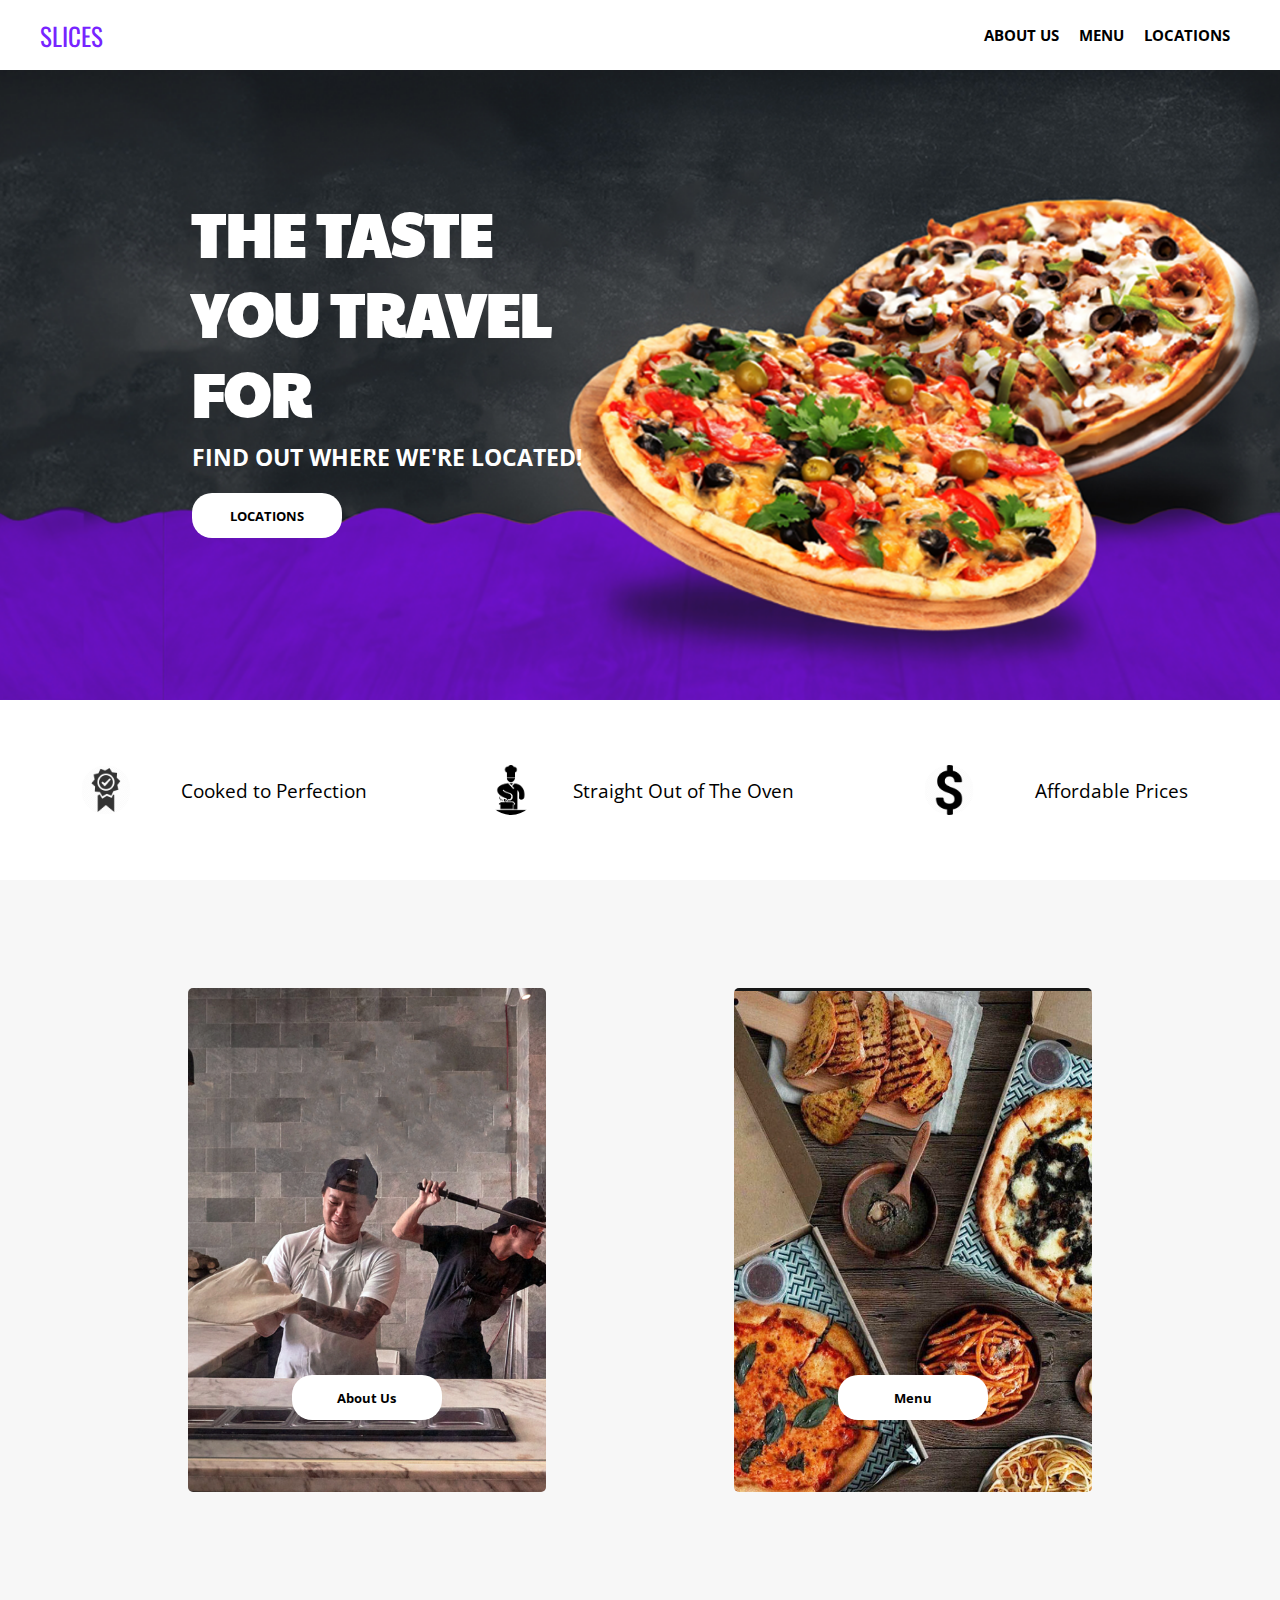
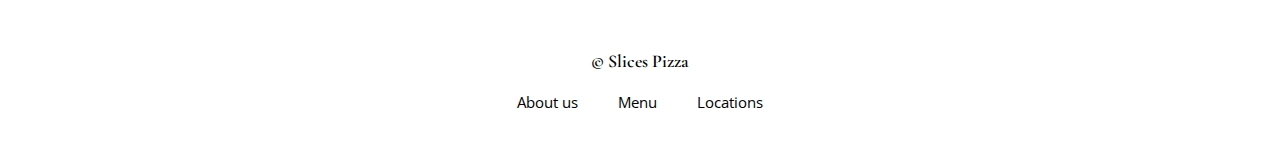
<file: index.html>
<!DOCTYPE html>
<html lang="en">
<head>
    <meta charset="UTF-8">
    <meta http-equiv="X-UA-Compatible" content="IE=edge">
    <meta name="viewport" content="width=device-width, initial-scale=1.0">
    <title>Slices Pizza</title>
    <link rel="stylesheet" href="styles.css">

    <!-- NAV BAR -->
    <link rel="preconnect" href="https://fonts.googleapis.com">
    <link rel="preconnect" href="https://fonts.gstatic.com" crossorigin>
    <link href="https://fonts.googleapis.com/css2?family=Open+Sans:wght@400;500;700&display=swap" rel="stylesheet">

    <!-- LOGO -->
    <link rel="preconnect" href="https://fonts.googleapis.com">
    <link rel="preconnect" href="https://fonts.gstatic.com" crossorigin>
    <link href="https://fonts.googleapis.com/css2?family=Oswald:wght@600&display=swap" rel="stylesheet">

    <!-- Main text -->
    <link rel="preconnect" href="https://fonts.googleapis.com">
    <link rel="preconnect" href="https://fonts.gstatic.com" crossorigin>
    <link href="https://fonts.googleapis.com/css2?family=Paytone+One&display=swap" rel="stylesheet">

    <!-- COMMENDS SERIF -->
    <link rel="preconnect" href="https://fonts.googleapis.com">
    <link rel="preconnect" href="https://fonts.gstatic.com" crossorigin>
    <link href="https://fonts.googleapis.com/css2?family=Cormorant+Garamond:wght@300&display=swap" rel="stylesheet">

</head>
<body>
  <div class="page">
    <nav class="navbar">
        <div class="navbar-container">

            <a href="./index.html" id="navbar-logo">SLICES</a>

            <div class="navbar-toggle" id="mobile-menu">
                <span class="bar"></span>
                <span class="bar"></span>
                <span class="bar"></span>
            </div>

            <ul class="navbar-menu">

                <li class="navbar-button">
                    <a href="./about.html" class="navbar-links">ABOUT US</a>
                </li>

                <li class="navbar-button">
                    <a href="./products.html" class="navbar-links">MENU</a>
                </li>

                <li class="navbar-button">
                    <a href="./locations.html" class="navbar-links">LOCATIONS</a>
                </li>

            </ul>

        </div>

    </nav>

    <!-- main section home -->
    <div class="main">
        <div class="main-container">
            <div class="main-text">
                <h1>THE TASTE YOU TRAVEL FOR</h1>
                <h2>FIND OUT WHERE WE'RE LOCATED!</h2>
                <button class="main-btn" onclick="location.href='locations.html'">LOCATIONS</button>
            </div>

            <div class="empty-container">
                
            </div>
        </div>

    </div>

    <!-- Commend section -->

    <div class="commends">
        <ul class="commends-container">
            <li class="commends-item">
                <div class="commends-img1">
                    &nbsp;
                </div>
                <h3>Cooked to Perfection</h3>
            </li>
            <li class="commends-item">
                <div class="commends-img2">
                    &nbsp;
                </div>
                <h3>Straight Out of The Oven</h3>
            </li>
            <li class="commends-item">
                <div class="commends-img3">
                    &nbsp;
                </div>
                <h3>Affordable Prices</h3>
            </li>
        </ul>
    </div>

    <!-- Info section -->

    <div class="info-container">
        <div class="about">
            <button class="about-btn" onclick="location.href='about.html'">About Us</button>
        </div>
        <div class="products">
            <button class="products-btn" onclick="location.href='products.html'">Menu</button>
        </div>
    </div>

    <!-- Footer section -->

    <div class="footer">

        <div class="footer-name">© Slices Pizza</div>

        <ul class="footer-list">
            <li class="footer-item">
                <a href="./about.html" class="footer-links">About us</a>
            </li>
            <li class="footer-item">
                <a href="./products.html" class="footer-links">Menu</a>
            </li>
            <li class="footer-item">
                <a href="./locations.html" class="footer-links">Locations</a>
            </li>
        </ul>

    </div>
    
  </div><!--page end-->

    <script src='main.js'></script>
</body>
</html>
</file>
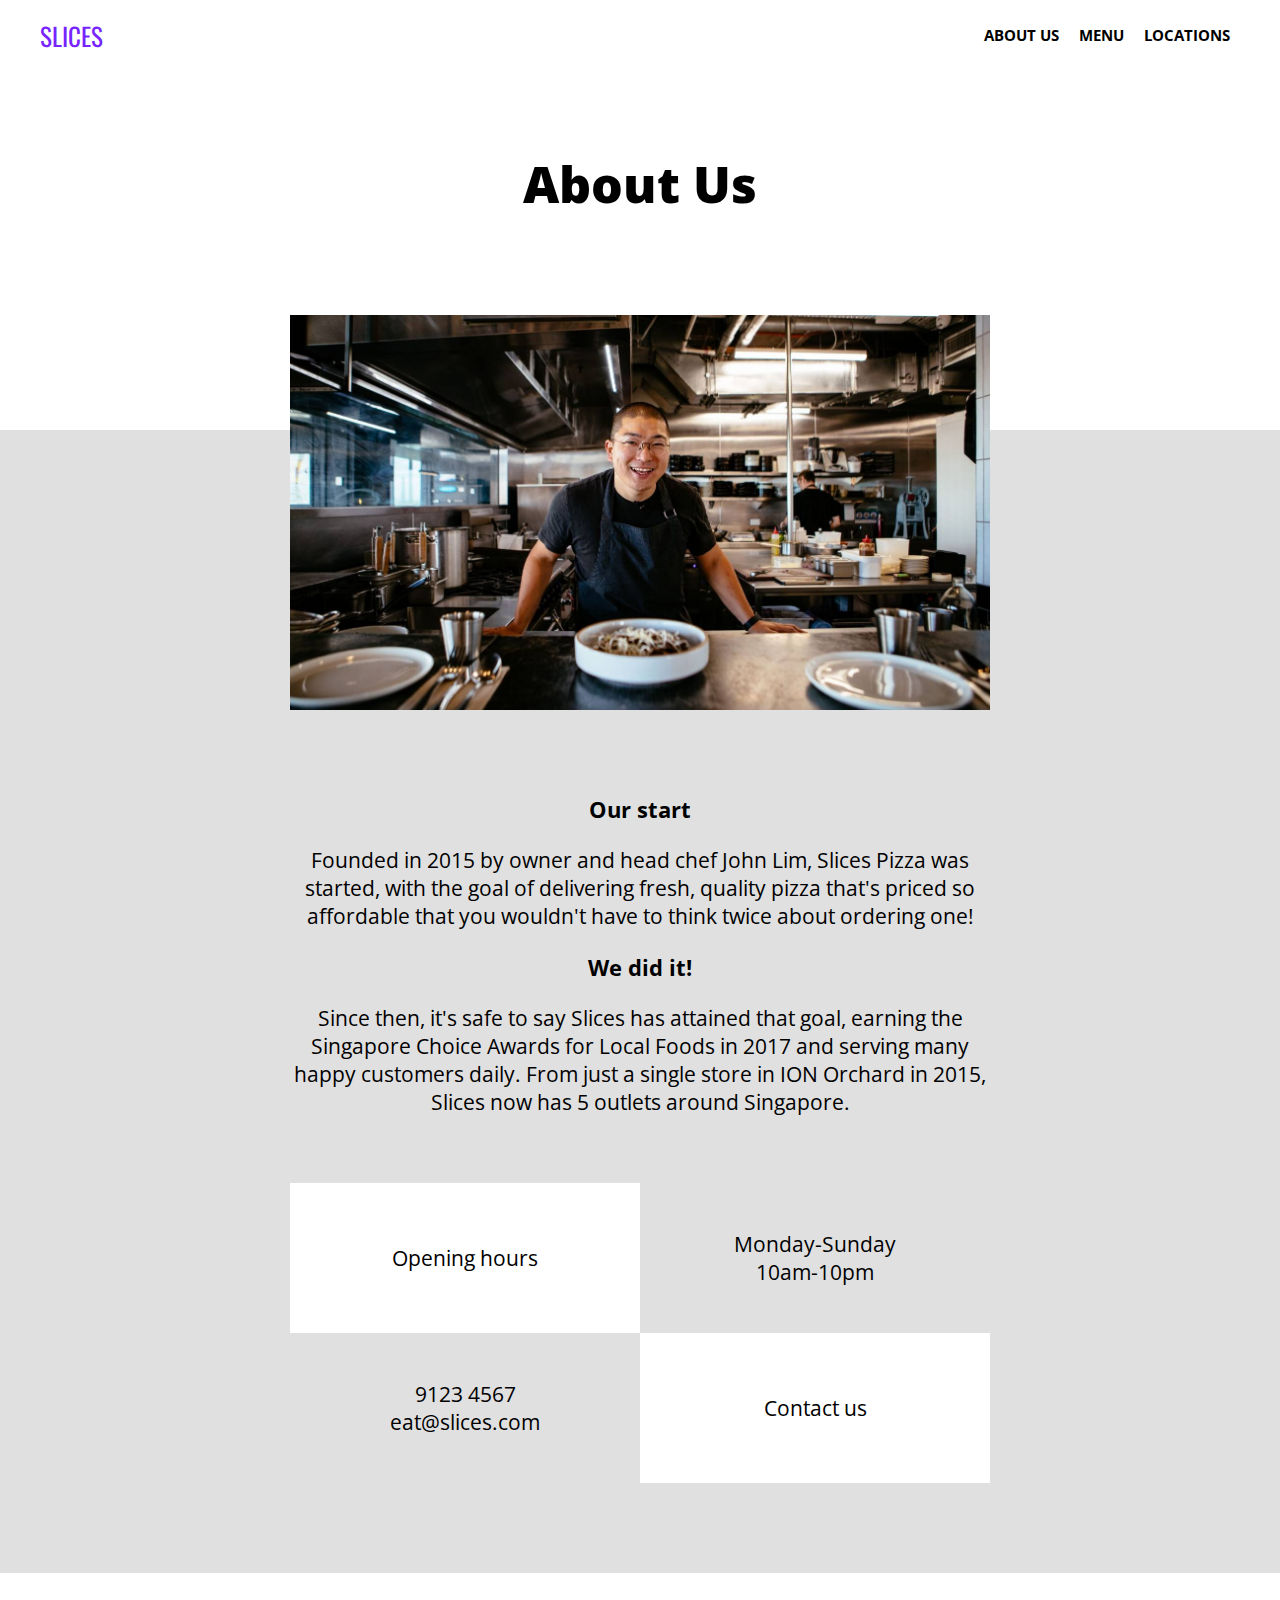
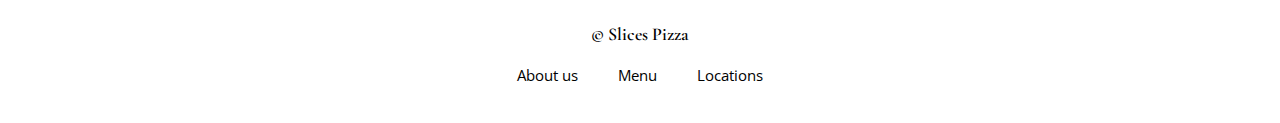
<file: about.html>
<!DOCTYPE html>
<html lang="en">
<head>
    <meta charset="UTF-8">
    <meta http-equiv="X-UA-Compatible" content="IE=edge">
    <meta name="viewport" content="width=device-width, initial-scale=1.0">
    <title>About Us</title>
    <link rel="stylesheet" href="styles.css">

    <!-- NAV BAR -->
    <link rel="preconnect" href="https://fonts.googleapis.com">
    <link rel="preconnect" href="https://fonts.gstatic.com" crossorigin>
    <link href="https://fonts.googleapis.com/css2?family=Open+Sans:wght@400;700&display=swap" rel="stylesheet">

    <!-- LOGO -->
    <link rel="preconnect" href="https://fonts.googleapis.com">
    <link rel="preconnect" href="https://fonts.gstatic.com" crossorigin>
    <link href="https://fonts.googleapis.com/css2?family=Oswald:wght@600&display=swap" rel="stylesheet">

    <!-- Main text -->
    <link rel="preconnect" href="https://fonts.googleapis.com">
    <link rel="preconnect" href="https://fonts.gstatic.com" crossorigin>
    <link href="https://fonts.googleapis.com/css2?family=Paytone+One&display=swap" rel="stylesheet">

    <!-- COMMENDS SERIF -->
    <link rel="preconnect" href="https://fonts.googleapis.com">
    <link rel="preconnect" href="https://fonts.gstatic.com" crossorigin>
    <link href="https://fonts.googleapis.com/css2?family=Cormorant+Garamond:wght@300&display=swap" rel="stylesheet">

</head>
<body>
    <div class="page">
        <nav class="navbar">
            <div class="navbar-container">
    
                <a href="./index.html" id="navbar-logo">SLICES</a>
    
                <div class="navbar-toggle" id="mobile-menu">
                    <span class="bar"></span>
                    <span class="bar"></span>
                    <span class="bar"></span>
                </div>
    
                <ul class="navbar-menu">
    
                    <li class="navbar-button">
                        <a href="./about.html" class="navbar-links">ABOUT US</a>
                    </li>
    
                    <li class="navbar-button">
                        <a href="./products.html" class="navbar-links">MENU</a>
                    </li>
    
                    <li class="navbar-button">
                        <a href="./locations.html" class="navbar-links">LOCATIONS</a>
                    </li>
    
                </ul>
    
            </div>
        </nav>

        <div class="about-container">
            <div class="about-main">
                <h1>About Us</h1>

                <div class="about-main-img">
                    
                </div>
            </div>

        </div>

        <div class="about-filler">
            &nbsp;
        </div>

        <div class="about-text">
            <div class="about-desc">
                <br><h3>Our start</h3><br>
                
                <p>Founded in 2015 by owner and head chef John Lim, Slices Pizza was started, 
                    with the goal of delivering fresh, quality pizza that's priced so affordable
                    that you wouldn't have to think twice about ordering one!</p>
                
                <br><h3>We did it!</h3><br>

                <p>Since then, it's safe
                    to say Slices has attained that goal, earning the Singapore Choice Awards for Local
                    Foods in 2017 and serving many happy customers daily. From just a single store in ION Orchard
                    in 2015, Slices now has 5 outlets around Singapore.</p><br>

                <div class="about-time-container">
                    <div class="about-time-header">
                        <p>Opening hours</p>
                    </div>
            
                    <div class="about-time-content">
                        <p>Monday-Sunday</p>
                        <p>10am-10pm</p>
                    </div>
                </div>

                <div class="about-contact-container">
                    <div class="about-contact-header">
                        <p>Contact us</p>
                    </div>
            
                    <div class="about-contact-content">
                        <p>9123 4567</p>
                        <p>eat@slices.com</p>
                    </div>
                </div>

            </div>
        </div>

        <!-- Footer section -->

        <div class="footer">

            <div class="footer-name">© Slices Pizza</div>

            <ul class="footer-list">
                <li class="footer-item">
                    <a href="./about.html" class="footer-links">About us</a>
                </li>
                <li class="footer-item">
                    <a href="./products.html" class="footer-links">Menu</a>
                </li>
                <li class="footer-item">
                    <a href="./locations.html" class="footer-links">Locations</a>
                </li>
            </ul>

        </div>

    </div> <!--end of page-->

    <script src='main.js'></script>
</body>
</html>
</file>
<file: styles.css>
*{
    padding:0;
    margin:0;
}

/* LANDING PAGE */


/* NAVBAR global */
.navbar{
    background-color: white;
    font-size: 15px;
    height: 70px;
    position: sticky;
    z-index: 1000;
    display: flex;
    justify-content: center;
}

.navbar-container{
    display: flex;
    justify-content: space-between;
    padding: 0 30px;
    width: 100%;
    max-width: 1200px;
    z-index: 1;
}

.navbar-menu{
     list-style: none;
     display: flex;
     align-items: center;
}

.navbar-menu li{
    padding:10px;
}

a{
    text-decoration: none;
}

#navbar-logo{
    color: #7724ff;
    display: flex;
    align-items: center;
    font-size: 25px;
    font-family: 'Oswald', sans-serif;
}

.navbar-links{
    color: black;
    font-family: 'Open Sans', sans-serif;
    font-weight: 700;
}

.navbar-links:hover{
    color:#7724ff;
    transition: all 0.2s ease;
}


/* MAIN SECTION home*/
.main-container{
    margin:0 auto;
    z-index: 1;
    background-image: url("images/idmainimg.png");
    background-size: cover;
    background-position: center;
    width: 100%;
    height: 70vh;
    background-repeat: no-repeat;
}

.main-text{
    position: absolute;
    top: 15vw;
    left: 15%;
    z-index: 3;
    color: white;
    font-family: 'Open Sans', sans-serif;
    font-size: 15px;
    width:55%;
}
.empty-container{width:30%;}

.main-text h1{
    font-family: 'Paytone One', sans-serif;
    font-size: 60px;
    width: 60%;
    line-height: 80px;
}

.main-text h2{
    padding-top: 10px;
}

.main-btn{
    background-color: white;
    color: #000;
    width: 150px;
    height: 45px;
    border-radius: 20px;
    border: none;
    position:absolute;
    font-family: 'Open Sans', sans-serif;
    font-weight: 700;
    margin-top: 20px;
    cursor: pointer;
    box-shadow: inset 0 0 0 0 #ccc;
    transition: all 0.2s;
}

.main-btn:hover{
    box-shadow: inset 150px 0 0 0 #ccc;
    color: white;
}

#main-img{
    align-items: top;
    height: 100%;
    width: 100%;
    position:absolute;
    top: 0;
    left:0;
    z-index: 2;
}

/* COMMEND SECTION home*/
.commends{
    height: 20vh;
    display: flex;
    align-items: center;
}

.commends-img1{
    width: 50px;
    height: 50px;
    border-radius: 50%;
    background-image: url("images/medal-icon.png");
    background-size: contain;
    background-repeat: no-repeat;
    background-position: center;
}

.commends-img2{
    width: 50px;
    height: 50px;
    border-radius: 50%;
    background-image: url("images/freshly-made.png");
    background-size: contain;
    background-repeat: no-repeat;
    background-position: center;
}

.commends-img3{
    width: 50px;
    height: 50px;
    border-radius: 50%;
    background-image: url("images/insane-value.png");
    background-size: contain;
    background-repeat: no-repeat;
    background-position: center;
}

.commends-container{
    display: flex;
    list-style: none;
    justify-content: space-evenly;
    align-items: center;
    width:100%;
}

.commends-item{
    height: 15vh;
    width:30%;
    display:flex;
    justify-content: space-evenly;
    align-items: center;
}

.commends h3{
    font-family: 'Open Sans', sans-serif;
    font-weight: 400;
}

/* INFO SECTION home */
.info-container{
    display: flex;
    justify-content: space-evenly;
    align-items: center;
    height: 80vh;
    width: 100%;
    background-color: #f7f7f7;
}

.about {
    height: 70%;
    width: 28%;
    background-image: url("images/aboutus.png");
    background-size:cover;
    background-repeat: no-repeat;
    background-position: center;
    display: flex;
    justify-content: center;
    border-radius: 5px;
}

.about-btn, .products-btn{
    position: absolute;
    margin-top: 43vh;
    background-color: white;
    color: #000;
    width: 150px;
    height: 45px;
    border-radius: 20px;
    border: none;
    font-family: 'Open Sans', sans-serif;
    font-weight: 700;
    cursor: pointer;
    box-shadow: inset 0 0 0 0 #ccc;
    transition: all 0.2s;
}

.about-btn:hover, .products-btn:hover{
    box-shadow: inset 150px 0 0 0 #ccc;
    color: white;
}

.products{
    height: 70%;
    width: 28%;
    background-image: url("images/pizza.png");
    background-size:cover;
    background-repeat: no-repeat;
    background-position: center;
    display: flex;
    justify-content: center;
    border-radius: 5px;
}

/* FOOTER SECTION global*/
.footer{
    height: 100px;
    width: 100%;
    background-color: #fff;
    padding-top: 50px;
    display: flex;
    flex-direction: column;
    align-items: center;
}

.footer-name{
    width:100%;
    text-align: center;
    font-size: 18px;
    font-family: 'Cormorant Garamond', serif;
    font-weight: 600;
}

.footer-list{
    display: flex;
    list-style: none;
    justify-content: center;
}

.footer-list li{
    padding: 20px;
}

.footer-links{
    color: #000;
    font-size: 15px;
    font-family: 'Open Sans', sans-serif;
}



/* ABOUT US PAGE */


/* TOP SECTION about */
.about-container{
    width: 100%;
    height: 40vh;
}

.about-main{
    text-align: center;
}

.about-main h1{
    color: black;
    font-family: 'Open Sans', sans-serif;
    font-weight: 800;
    font-size: 50px;
    padding-top: 80px;
}

.about-main-img{
    position: absolute;
    top: 35vh;
    background-image: url("images/gochurestaurant.jpg");
    background-size: contain;
    background-repeat: no-repeat; 
    left: 0; 
    right: 0; 
    margin-left: auto; 
    margin-right: auto; 
    max-width: 700px; 
    max-height: 700px;
    width: 100%;
    height: 100%;
}


.about-filler{
    background-color: #e0e0e0;
    height: 38vh;
    width: 100%;
}

/* MAIN CONTENT about us */
.about-text{
    
    top: 80vh;
    background-color: #e0e0e0;
    width: 100%;
    display: flex;
    justify-content: center;
}

.about-desc{
    text-align: center;
    max-width: 700px;
    width: 100%;
    font-family: 'Open Sans', sans-serif;
}

.about-desc h3{
    font-weight: 700;
    font-size: 22px;
}

.about-desc p{
    font-weight: 400;
    font-size: 21px;
}

.about-time-container{
    display: grid;
    grid-template-columns: 50% 50%;
    height: auto;
    margin-top: 5vh;
}

.about-time-header{
    display: flex;
    justify-content: center;
    align-items: center;
    background-color: white;
    height: 150px;
}

.about-time-content{
    display: flex;
    justify-content: center;
    align-items: center;
    flex-direction: column;
    height: 150px;
}

.about-contact-container{
    display: grid;
    grid-template-columns: 50% 50%;
    margin-bottom: 10vh;
}

.about-contact-header{
    display: flex;
    justify-content: center;
    align-items: center;
    background-color: white;
    height: 150px;
    order: 2;
}

.about-contact-content{
    display: flex;
    justify-content: center;
    align-items: center;
    flex-direction: column;
    height: 150px;
    order: 1;
    color: black;

}



/* PRODUCTS PAGE */

/* BANNER products and location */
.products-banner-container, .location-banner-container{
    width: 100%;
    height: 40vh;
    overflow: hidden;

}

.products-banner{
    background-image: url("images/pizza-purple-background3.png");
    background-size: cover;
    background-position: center;
    background-size: 110%, 110%;
    width: 120%;
    height: 50vh;
    background-repeat: no-repeat;
    transition: all 50ms;
}

.location-banner{
    background-image: url("images/location-pizza.png");
    background-size: cover;
    background-position: center;
    width: 120%;
    height: 50vh;
    background-repeat: no-repeat;
    transition: all 50ms;
}

.products-banner-text-container, .location-banner-text-container{
    position: absolute;
    width: 100%;
    height: 40vh;
    display: flex;
    justify-content: center;
    align-items: center;
}
.products-banner-text, .location-banner-text{
    font-family: 'Open Sans', sans-serif;
    font-size: 70px;
    color: white;
    position: absolute;
    z-index: 100;
}

/* MAIN CONTENT products */
.pizza-container, .drinks-container{
  text-align: center;
}

.pizza-header, .drinks-header{
    text-align: center;
    font-family: 'Open Sans', sans-serif;
    font-size: 30px;
    color: black;
    height: 200px;
    display: flex;
    align-items: center;
    justify-content: center;
}

.pizza-list, .drinks-list{
    display: flex;
    justify-content: space-evenly;
    flex-wrap: wrap;
    list-style: none;
    align-items: center;
}

.pizza-item-container, .drinks-item-container{
    margin-bottom: 30px;
    font-family: 'Open Sans', sans-serif;
}

.pizza-item{
    width: 400px;
    height: 300px;
    background-size: contain;
    background-position: center;
    background-repeat: no-repeat;
    display: flex;
    justify-content: center;
    flex-direction: column;
    align-items: center;
}

.drinks-item{
    width: 300px;
    height: 250px;
    background-size: contain;
    background-position: center;
    background-repeat: no-repeat;
    display: flex;
    justify-content: center;
    flex-direction: column;
    align-items: center;
    background-size: 35%;
}

/* BG images for the different products */
.p1{background-image: url("images/cheese-pizza.png");}
.p2{background-image: url("images/vegetable-enjoyer.png");}
.p3{background-image: url("images/meat-galore.png");}
.p4{background-image: url("images/mushroom-ham.png");}
.p5{background-image: url("images/fiery-pepperoni.png");}
.p6{background-image: url("images/classic-hawaiian.png");}

.d1{background-image: url("images/coke-can.png");}
.d2{background-image: url("images/sprite-can.png");}
.d3{background-image: url("images/ice-lemon.png");}
.d4{background-image: url("images/water.png");}

hr{
    margin-top: 50px;
}



/* LOCATION PAGE */

.location-main{
    background-color: #fafafa;
    width: 100%;
}

.location-container{
    padding:100px 0;
    max-width:1200px;
    width: 100%;
    margin:0 auto;
}

.location-item{
    display:grid;
    grid-template-columns: 50% 50%;
    height: 50vh;
}

.location-list{
    background-color: white;
    overflow: auto;
}

.location-list a{
    display: block;
    font-family: 'Open Sans', sans-serif;
    font-weight: 700;
    color: black;
    padding: 20px;
    background-color: white;
}

.location-list a:focus, .location-list a:hover{
    background-color: #e6e6e6;
    transition: all 300ms;
}

.location-hours{

    font-family: 'Open Sans', sans-serif;
    font-weight: 400;
}

.location-button{
    margin:0 auto;
    width: 100%;
    text-align: left;
}

.map{
    height: 50vh;
    width: 100%;
}



@media (max-width: 1024px){

    .products, .about{
        height: 50%;
        width: 40%;
    }

    .about-btn, .products-btn{
        margin-top: 30vh;
    }
}


@media (max-width: 768px){
    
    /* NAVBAR */
    .navbar-container{
        padding: 0;
    }
    
    .navbar-menu{
        display:grid;
        grid-template-columns: auto;
        top: -1000px;
        opacity: 0;
        transition: all 0.3s ease;
        height: 150px;
        z-index: -1;
        width: 100%;
        position: absolute;
    }

    .navbar-menu.active{
        background: white;
        top: 100%;
        opacity: 1;
        transition: all 0.3s ease;
        z-index: 999;
        height: 150px;
        font-size: 12px;
    }

    .navbar-toggle .bar{
        width: 25px;
        height: 3px;
        margin: 5px auto;
        transition: all 0.3s ease-in-out;
        background: black;
        display: block;
        cursor: pointer;
    }

    .navbar-menu li{
        padding:0;
    }
    .navbar-button{
        width: 100%;
    }

    .navbar-links{
        text-align: center;
        display: table;
        width: 100%;  
    }

    #navbar-logo{
        padding-left: 25px;
    }


    #mobile-menu{
        position: absolute;
        top: 20%;
        right: 5%;
        transform: translate(5%, 20%);
    }

    #mobile-menu.is-active .bar:nth-child(2){
        opacity: 0;
    }
    
    #mobile-menu.is-active .bar:nth-child(1){
        transform: translateY(8px) rotate(45deg);
    }

    #mobile-menu.is-active .bar:nth-child(3){
        transform: translateY(-8px) rotate(-45deg);
    }

    /* HOME PAGE */
    .main-container{
        background-image: url("images/pizza-main-2.jpg");
    }

    .main-text{
        top: 20vh;
        left:10%;
        margin:0 auto;
        text-align:center;
        font-size: 15px;
        width:80%;
        height: 80vh;
        text-shadow: 0 0 50px #000;
    }

    .main-btn{
         
        margin-top: 20px;
        cursor: pointer;
        margin-left:-75px;
    }

    .main-text h1{
       
        font-size: 50px;
        width: 100%;
        line-height: 70px;
    }

    .empty-container{
        width: 0%;
    }
    
    .commends h3{
        font-size: 13px;
    }

    .about, .products{
        width: 95%;
        height: 50vh;
        background-size: 85%;
        margin-top: 20px;
    }

    .products{
        margin-bottom: 25px;
    }

    .about-btn, .products-btn{
        margin-top: 37vh;
    }

    .info-container{
         
        flex-wrap: wrap;
        height: 930px;
        margin-bottom: 30px;
    }
    
    .footer-list li{
        padding:15px;
    }
    
    .footer-links{
        font-size: 14px;
    }
    

    /* ABOUT PAGE */
    .about-main-img{
        background-size: cover;
        background-position: center;
        left: none; 
        right: none; 
        max-width: 100%;
        max-height: auto;
        width: 100%;
        height:400px;
        top: 30vh;
    }

    .about-text{
        top: 650px;
    }

    .about-main h1{
        font-size: 40px;
        padding-top: 60px;
    }

    .about-desc{
        width: 87%;
        font-size: 16px;
        text-align: left;
    }

    .about-desc h3{
        font-weight: 700;
        font-size: 22px;
    }
    
    .about-desc p{
        font-weight: 400;
        font-size: 18px;
    }
    
    .about-time-content p, .about-contact-content p, .about-time-header p, .about-contact-header p{
        font-size: 14px;
    }

    /* PRODUCTS PAGE */
    .pizza-header, .drinks-header{
        font-size: 25px;
    }

    /* LOCATION PAGE */
    .location-item{
        display:flex;
        flex-direction: column-reverse;
        height: auto;
    }

    .products-banner-text, .location-banner-text{
        font-size: 45px;
    }

    .location-container{
        padding:0 0;
        max-width:1200px;
        width: 100%;
        margin:0 auto;
    }

}




@media (max-width: 640px){

}
</file>
